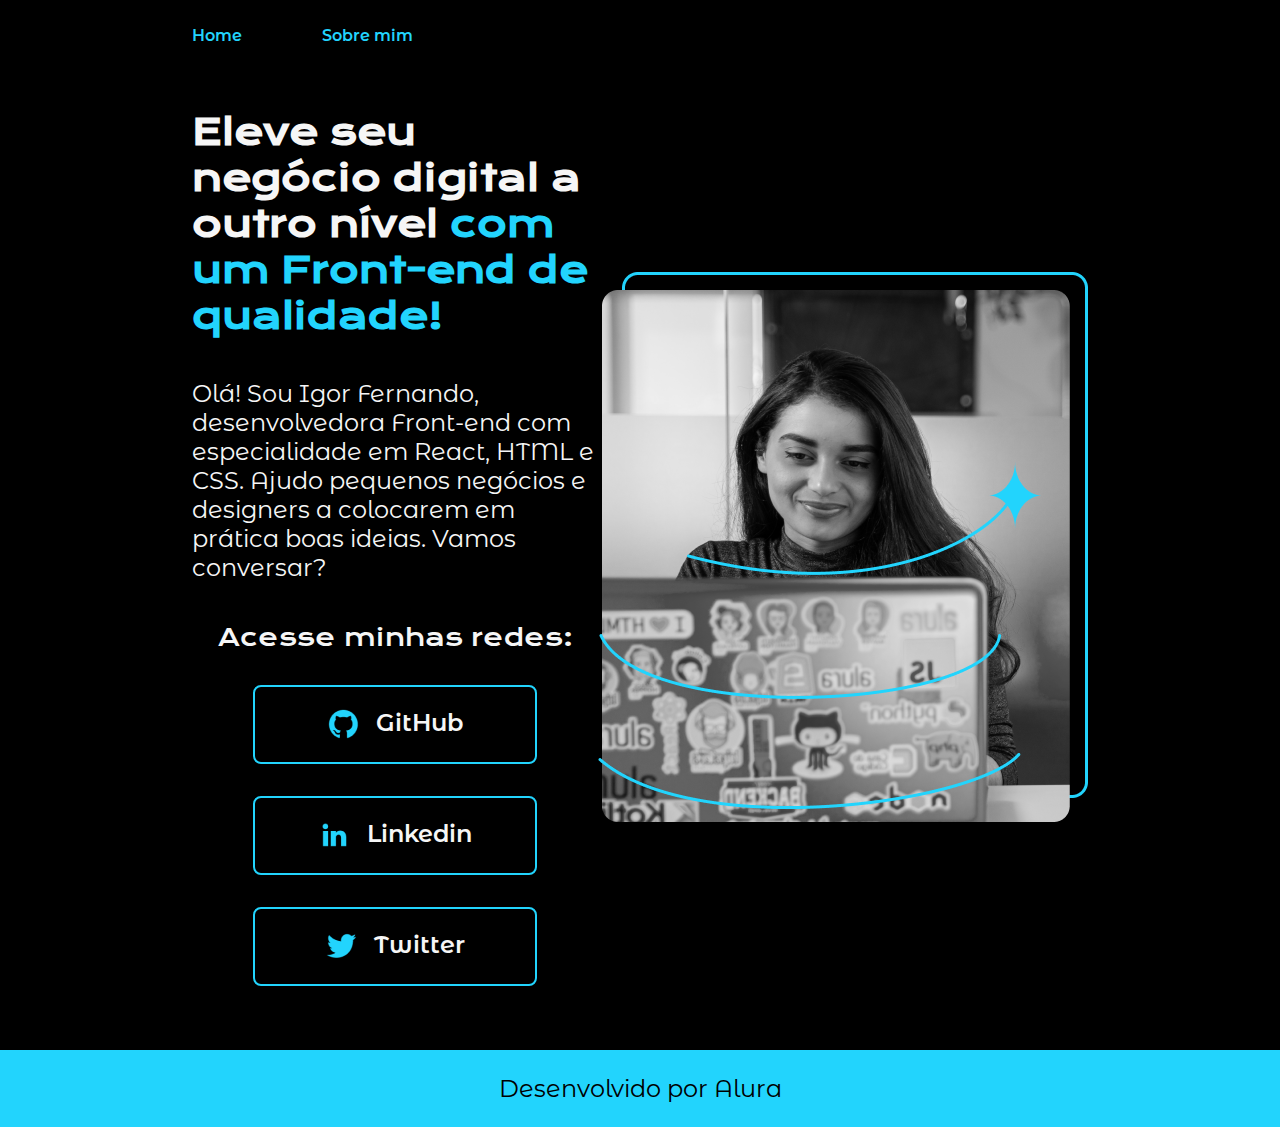
<file: index.html>
<!DOCTYPE html>
<html lang="pt-br">
<head>
    <meta charset="UTF-8">
    <meta http-equiv="X-UA-Compatible" content="IE=edge">
    <meta name="viewport" content="width=device-width, initial-scale=1.0">
    <title>Portifolio</title>
    <!--rel - indica qual a relacao de um documento html com um documento css-->
    <link rel="stylesheet" href="./styles/style.css"> <!--link - e como se importasse um arquivo-->
</head>
<body>
    <header class="cabecalho">
        <nav class="cabecalho__menu">
            <a class="cabecalho__menu__link" href="index.html">Home</a>
            <a class="cabecalho__menu__link" href="about.html">Sobre mim</a>
        </nav>
    </header>
    <main class="apresentacao">
        <section class="apresentacao__conteudo"><!--padrao de nome de classes - <nome_classe_elemento_pai>__<nome_classe_elemento_filho>-->
            <h1 class="apresentacao__conteudo__titulo">Eleve seu negócio digital a outro nível 
                <strong class="titulo-destaque">com um Front-end de qualidade!</strong></h1>
            <p class="apresentacao__conteudo__texto">Olá! Sou Igor Fernando, desenvolvedora Front-end com especialidade em React, HTML e CSS. Ajudo pequenos negócios e designers a colocarem em prática boas ideias. Vamos conversar?</p>
            
            <div class="apresentacao__conteudo__links">
                <h2 class="apresentacao__conteudo__links__subtitulo">Acesse minhas redes:</h2>
                <a class="apresentacao__conteudo__links__link", href="https://github.com/igorfcfs/">
                    <img src="assets\github.png" alt="Icone do github">
                    GitHub
                </a>
                <a class="apresentacao__conteudo__links__link", href="https://linkedin.com/in/igorfcfs/">
                    <img src="assets\linkedin.png" alt="Icone do linkedin">
                    Linkedin
                </a>
                <a class="apresentacao__conteudo__links__link", href="https://twitter.com/igorfcfs/">
                    <img src="assets\twitter.png" alt="Icone do Twitter/X">
                    Twitter
                </a>
            </div>
        </section>

        <img src="./assets/Imagem.png" alt="Foto da Joana Santos programando">
    </main>
    <footer class="rodape">
        <p>Desenvolvido por Alura</p>
    </footer>
</body>
</html>
</file>
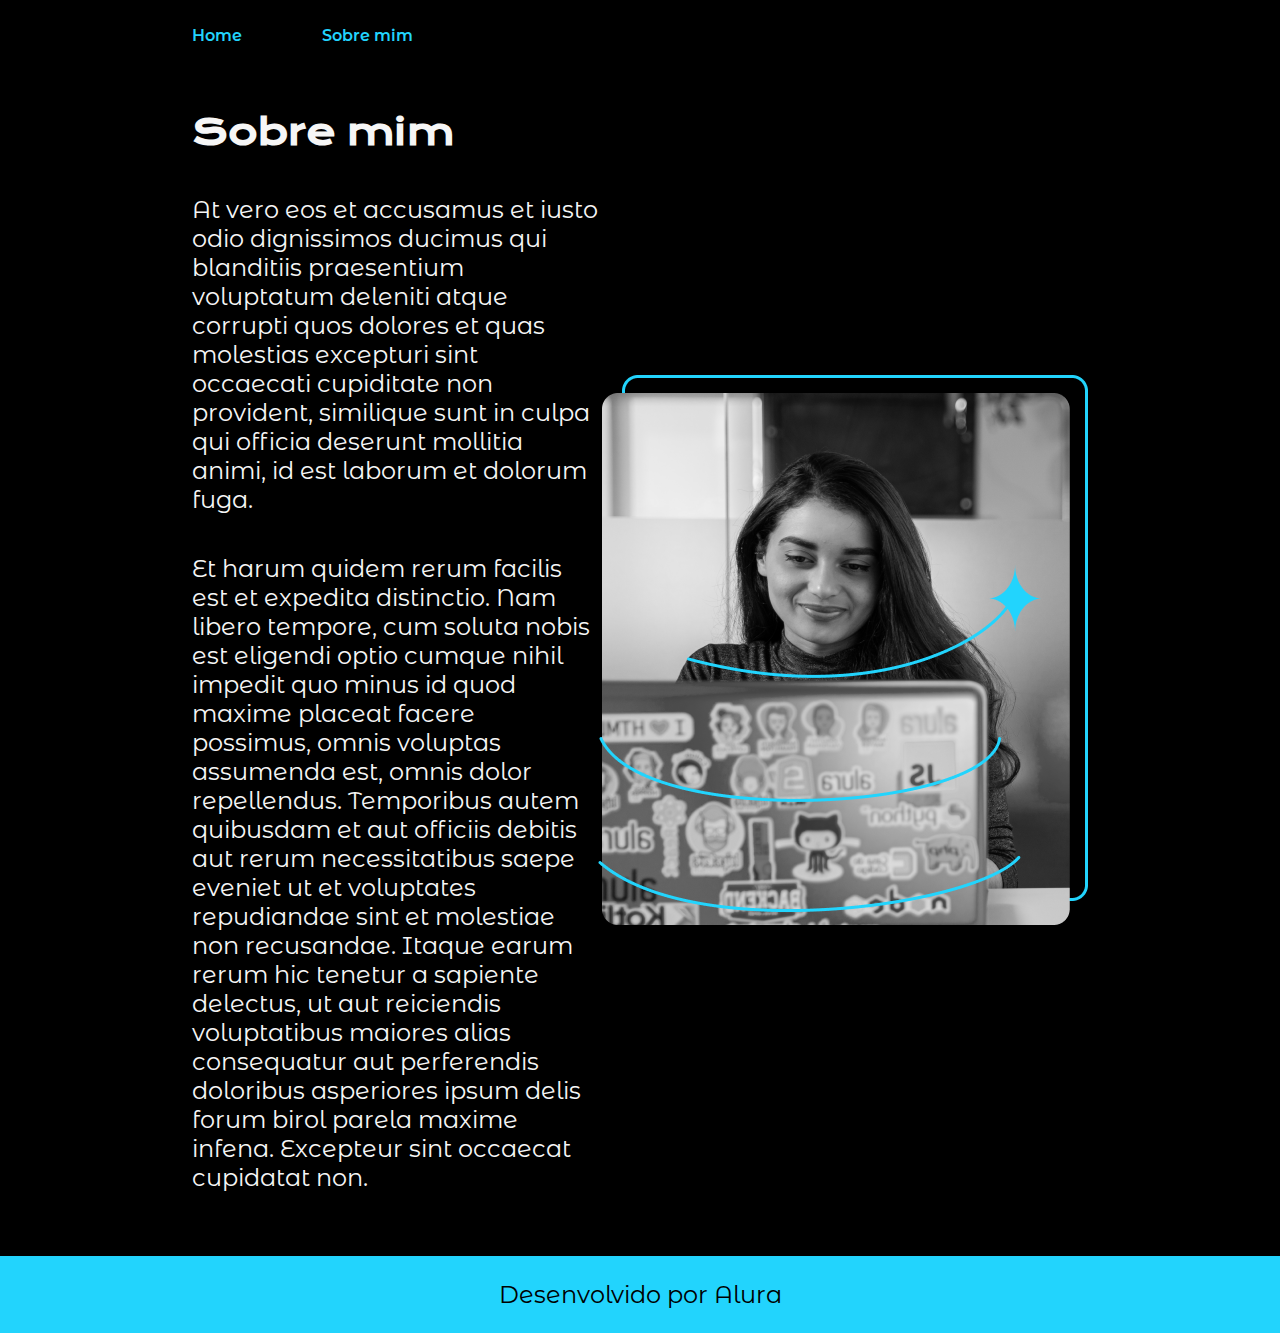
<file: about.html>
<!DOCTYPE html>
<html lang="pt-br">
    <head>
        <meta charset="UTF-8">
        <meta name="viewport" content="width=device-width, initial-scale=1.0">
        <title>Sobre mim</title>
        <link rel="stylesheet" href="./styles/style.css">
    </head>
    <body>
        <header class="cabecalho">
            <nav class="cabecalho__menu">
                <a class="cabecalho__menu__link" href="index.html">Home</a>
                <a class="cabecalho__menu__link" href="about.html">Sobre mim</a>
            </nav>
        </header>

        <main class="apresentacao">
            <section class="apresentacao__conteudo">
                <h1 class="apresentacao__conteudo__titulo">Sobre mim</h1>
                <p class="apresentacao__conteudo__texto">At vero eos et accusamus et iusto odio dignissimos ducimus qui blanditiis praesentium voluptatum deleniti atque corrupti quos dolores et quas molestias excepturi sint occaecati cupiditate non provident, similique sunt in culpa qui officia deserunt mollitia animi, id est laborum et dolorum fuga.</p>
                <p class="apresentacao__conteudo__texto">Et harum quidem rerum facilis est et expedita distinctio. Nam libero tempore, cum soluta nobis est eligendi optio cumque nihil impedit quo minus id quod maxime placeat facere possimus, omnis voluptas assumenda est, omnis dolor repellendus. Temporibus autem quibusdam et aut officiis debitis aut rerum necessitatibus saepe eveniet ut et voluptates repudiandae sint et molestiae non recusandae. Itaque earum rerum hic tenetur a sapiente delectus, ut aut reiciendis voluptatibus maiores alias consequatur aut perferendis doloribus asperiores ipsum delis forum birol parela maxime infena. Excepteur sint occaecat cupidatat non.</p>
            </section>
            <img src="./assets/Imagem.png" alt="Foto da Joana Santos programando">
        </main>

        <footer class="rodape">
            <p>Desenvolvido por Alura</p>
        </footer>
    </body>
</html>
</file>
<file: styles/style.css>
@import url('https://fonts.googleapis.com/css2?family=Krona+One&family=Montserrat+Alternates:wght@400;600&display=swap');

:root {
    --cor-primaria: #000000;
    --cor-secundaria: #F6F6F6;
    --cor-terciaria: #22D4FD;
    --cor-hover: #272727;

    /*paleta de cores 2*/
    /*--cor-primaria: #001B79;
    --cor-secundaria: #F6F6F6;
    --cor-terciaria: #ED5AB3;
    --cor-hover: #FF90C2;*/

    --fonte-primaria: 'Krona One', sans-serif;
    --fonte-secundaria: 'Montserrat Alternates', sans-serif;
}

* { /*reset css*/
    margin: 0;
    padding: 0;
}
body {
    height: 100vh; /*viewport height - 100% da tela do navegador*/
    box-sizing: border-box/*content-box*/; /*encolhe o elemento nao deixando o elemento filho sair do elemento pai, que neste caso e o body*/
    background-color: var(--cor-primaria);
    color: var(--cor-secundaria);
}
.titulo-destaque {
    color: var(--cor-terciaria);
}
.apresentacao {
    margin: 5% 15%;
    display: flex;
    flex-direction: row;/*padrao*/
    align-items: center;
    justify-content: space-between;
}
.apresentacao__conteudo {
    width: 615px;
    display: flex;
    flex-direction: column;
    gap: 40px;
}

.apresentacao__conteudo__titulo {
    font-size: 36px;
    font-family: var(--fonte-primaria);
}

.apresentacao__conteudo__texto {
    font-size: 24px;
    font-family: var(--fonte-secundaria);
}

.apresentacao__conteudo__links {
    display: flex;
    flex-direction: column;
    justify-content: space-between;
    align-items: center;
    gap: 32px;
}
.apresentacao__conteudo__links__link {
    display: flex;
    justify-content: center;
    gap: 16px;
    border: 2px solid var(--cor-terciaria);
    width: 280px;
    text-align: center;
    border-radius: 8px;
    font-size: 24px;
    font-weight: 600;
    padding: 21.5px 0px;
    text-decoration: none;
    color: var(--cor-secundaria);
    font-family: var(--fonte-secundaria);
}

.apresentacao__conteudo__links__link:hover {
    /* border-color: #332777; */
    background-color: var(--cor-hover);
}

.apresentacao__conteudo__links__subtitulo {
    font-family: var(--fonte-primaria);
    font-weight: 400;
    font-size: 24px;
}

.rodape {
    padding: 24px;
    color: var(--cor-primaria);
    background-color: var(--cor-terciaria);
    text-align: center;
    font-family: var(--fonte-secundaria);
    font-weight: 400;
    font-size: 24px;
}

.cabecalho {
    padding: 2% 0% 0% 15%;
}

.cabecalho__menu {
    display: flex;
    gap: 80px;
}

.cabecalho__menu__link {
    font-family: var(--fonte-secundaria);
    font-weight: 600;
    size: 24px;
    color: var(--cor-terciaria);
    text-decoration: none;
}
</file>
